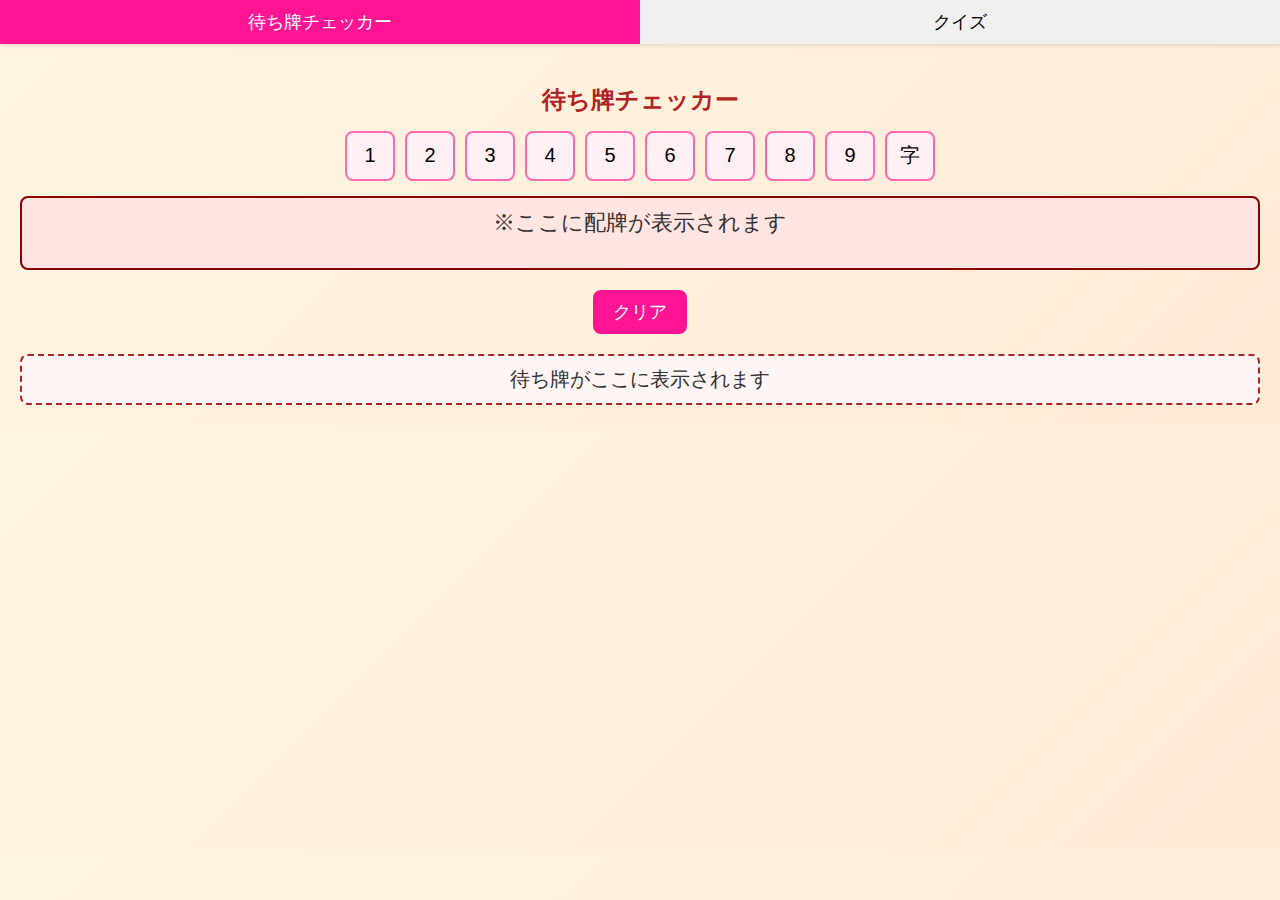
<file: docs/index.html>
<!DOCTYPE html>
<html lang="ja">
<head>
  <meta charset="UTF-8">
  <meta name="viewport" content="width=device-width, initial-scale=1.0">
  <title>麻雀 待ち牌チェッカー＆クイズ</title>
  <link rel="stylesheet" href="style.css">
</head>
<body>
  <!-- タブメニュー -->
  <div class="tab-container">
    <button class="tab active" id="checkerTab">待ち牌チェッカー</button>
    <button class="tab" id="quizTab">クイズ</button>
  </div>

  <!-- 待ち牌チェッカー用セクション -->
  <div id="checkerMode" class="mode">
    <h2>待ち牌チェッカー</h2>
    <div class="tiles">
      <!-- 数牌ボタン -->
      <button class="tile-btn" onclick="addCheckerTile('1')">1</button>
      <button class="tile-btn" onclick="addCheckerTile('2')">2</button>
      <button class="tile-btn" onclick="addCheckerTile('3')">3</button>
      <button class="tile-btn" onclick="addCheckerTile('4')">4</button>
      <button class="tile-btn" onclick="addCheckerTile('5')">5</button>
      <button class="tile-btn" onclick="addCheckerTile('6')">6</button>
      <button class="tile-btn" onclick="addCheckerTile('7')">7</button>
      <button class="tile-btn" onclick="addCheckerTile('8')">8</button>
      <button class="tile-btn" onclick="addCheckerTile('9')">9</button>
      <!-- 字牌ボタン（字牌は1種類） -->
      <button class="tile-btn" onclick="addCheckerTile('字')">字</button>
    </div>
    <div class="hand-display" id="checkerHandDisplay">
      ※ここに配牌が表示されます
    </div>
    <div class="controls">
      <button class="control-btn" onclick="clearChecker()">クリア</button>
    </div>
    <div class="result" id="checkerResult">
      待ち牌がここに表示されます
    </div>
  </div>

  <!-- クイズ用セクション -->
  <div id="quizMode" class="mode" style="display: none;">
    <h2>待ちクイズ</h2>
    <div class="quiz-hand" id="quizHand">
      <!-- ここに13枚の待ち配牌が表示されます -->
    </div>
    <div class="controls">
      <button class="control-btn" id="showResultBtn">結果を表示</button>
      <button class="control-btn" id="nextBtn">次へ</button>
    </div>
    <div class="answer" id="quizAnswer">
      <!-- 正解（待ち牌）が表示されます -->
    </div>
  </div>

  <script src="script.js"></script>
</body>
</html>
</file>
<file: docs/style.css>
/* 共通設定 */
body {
  font-family: 'Roboto', sans-serif;
  background: linear-gradient(135deg, #FFF5E1, #FFEBD6);
  margin: 0;
  padding: 0;
  color: #333;
}
h1, h2 {
  text-align: center;
}
h2 {
  font-size: 24px;
  color: #B22222;
  margin-bottom: 10px;
}

/* タブメニュー */
.tab-container {
  display: flex;
  justify-content: center;
  background: #fff;
  box-shadow: 0 2px 4px rgba(0,0,0,0.1);
}
.tab {
  flex: 1;
  padding: 10px;
  cursor: pointer;
  border: none;
  background: #f0f0f0;
  font-size: 18px;
  transition: background 0.3s;
}
.tab.active {
  background: #FF1493;
  color: #fff;
}

/* モード用コンテナ */
.mode {
  padding: 20px;
}

/* 待ち牌チェッカー用：タイルボタン */
.tiles {
  display: flex;
  flex-wrap: wrap;
  justify-content: center;
  margin-bottom: 10px;
}
.tile-btn {
  width: 50px;
  height: 50px;
  margin: 5px;
  font-size: 20px;
  border: 2px solid #FF69B4;
  border-radius: 8px;
  background: #FFF0F5;
  cursor: pointer;
  transition: background 0.2s;
}
.tile-btn:hover {
  background: #FFC0CB;
}

/* 待ち牌チェッカー用：配牌表示 */
.hand-display {
  margin: 10px 0;
  padding: 10px;
  border: 2px solid #8B0000;
  border-radius: 8px;
  background: #FFE4E1;
  min-height: 50px;
  font-size: 22px;
  text-align: center;
}
.hand-tile {
  display: inline-block;
  padding: 5px;
  margin: 3px;
  font-size: 22px;
  border: 2px solid #8B0000;
  border-radius: 8px;
  background: #FFE4E1;
  cursor: pointer;
}

/* コントロール＆結果表示 */
.controls {
  text-align: center;
  margin: 20px 0;
}
.control-btn {
  padding: 10px 20px;
  margin: 0 10px;
  font-size: 18px;
  border: none;
  border-radius: 8px;
  background: #FF1493;
  color: #fff;
  cursor: pointer;
  transition: background 0.3s;
}
.control-btn:hover {
  background: #C71585;
}
.result, .answer {
  text-align: center;
  font-size: 20px;
  margin-top: 15px;
  padding: 10px;
  border: 2px dashed #B22222;
  border-radius: 8px;
  background: #FFF5F5;
}

/* クイズ用：配牌表示 */
.quiz-hand {
  margin: 20px 0;
  padding: 10px;
  border: 2px solid #8B0000;
  border-radius: 8px;
  background: #FFE4E1;
  font-size: 24px;
  min-height: 50px;
}
</file>
